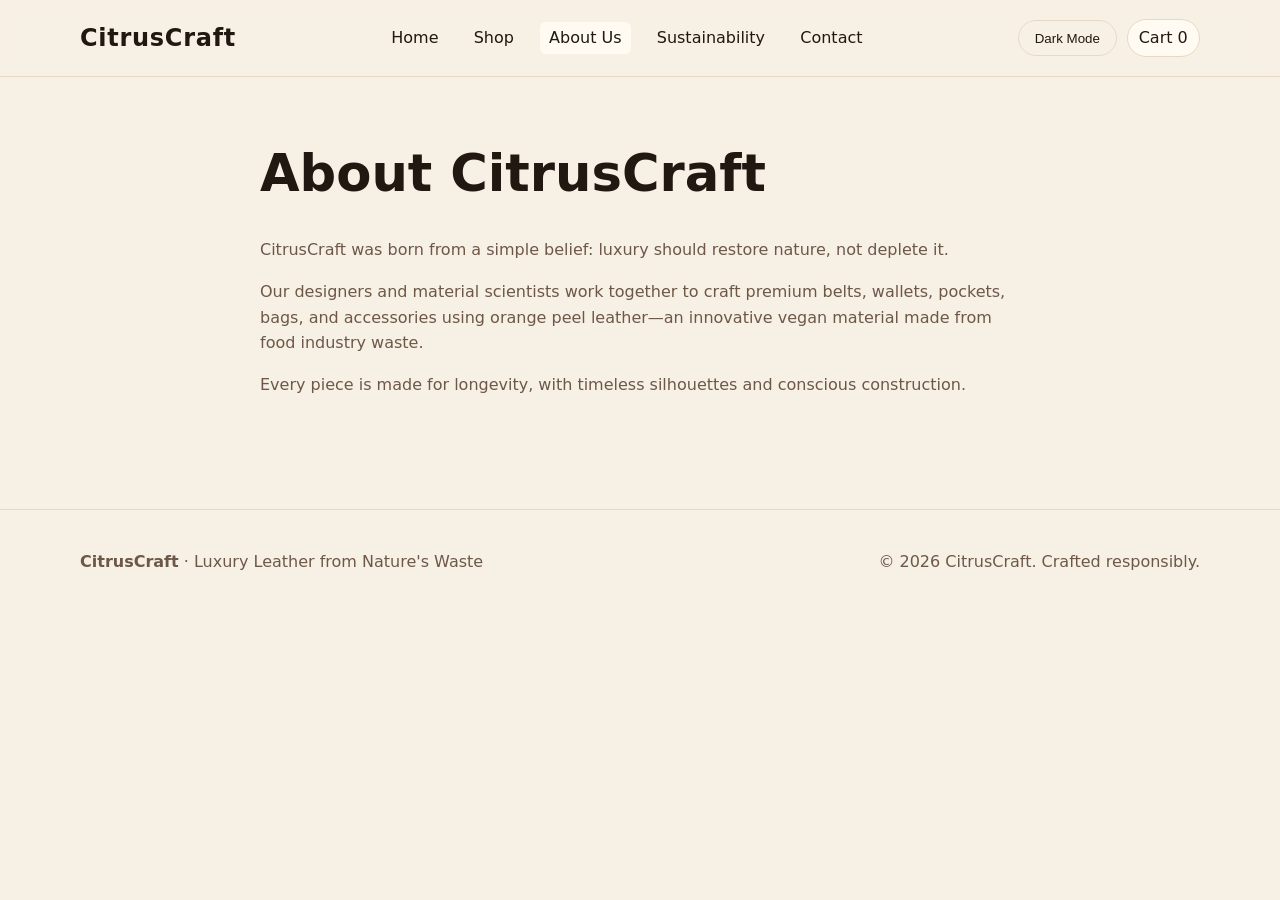
<file: about.html>
<!doctype html>
<html lang="en" data-theme="light">
  <head>
    <meta charset="UTF-8" />
    <meta name="viewport" content="width=device-width, initial-scale=1.0" />
    <title>About Us | CitrusCraft</title>
    <link rel="stylesheet" href="styles.css" />
  </head>
  <body>
    <header class="site-header">
      <nav class="navbar container">
        <a class="logo" href="index.html">CitrusCraft</a>
        <button class="nav-toggle" aria-label="Toggle menu">☰</button>
        <ul class="nav-links">
          <li><a href="index.html">Home</a></li>
          <li><a href="shop.html">Shop</a></li>
          <li><a href="about.html" class="active">About Us</a></li>
          <li><a href="sustainability.html">Sustainability</a></li>
          <li><a href="contact.html">Contact</a></li>
        </ul>
        <div class="nav-actions">
          <button id="themeToggle" class="btn btn-ghost" type="button">Dark Mode</button>
          <span class="cart-pill">Cart <span id="cartCount">0</span></span>
        </div>
      </nav>
    </header>

    <main class="container section prose">
      <h1>About CitrusCraft</h1>
      <p>
        CitrusCraft was born from a simple belief: luxury should restore nature, not deplete it.
      </p>
      <p>
        Our designers and material scientists work together to craft premium belts, wallets, pockets,
        bags, and accessories using orange peel leather—an innovative vegan material made from food
        industry waste.
      </p>
      <p>
        Every piece is made for longevity, with timeless silhouettes and conscious construction.
      </p>
    </main>

    <footer class="site-footer">
      <div class="container footer-grid">
        <p><strong>CitrusCraft</strong> · Luxury Leather from Nature's Waste</p>
        <p>© 2026 CitrusCraft. Crafted responsibly.</p>
      </div>
    </footer>

    <script src="app.js"></script>
  </body>
</html>
</file>
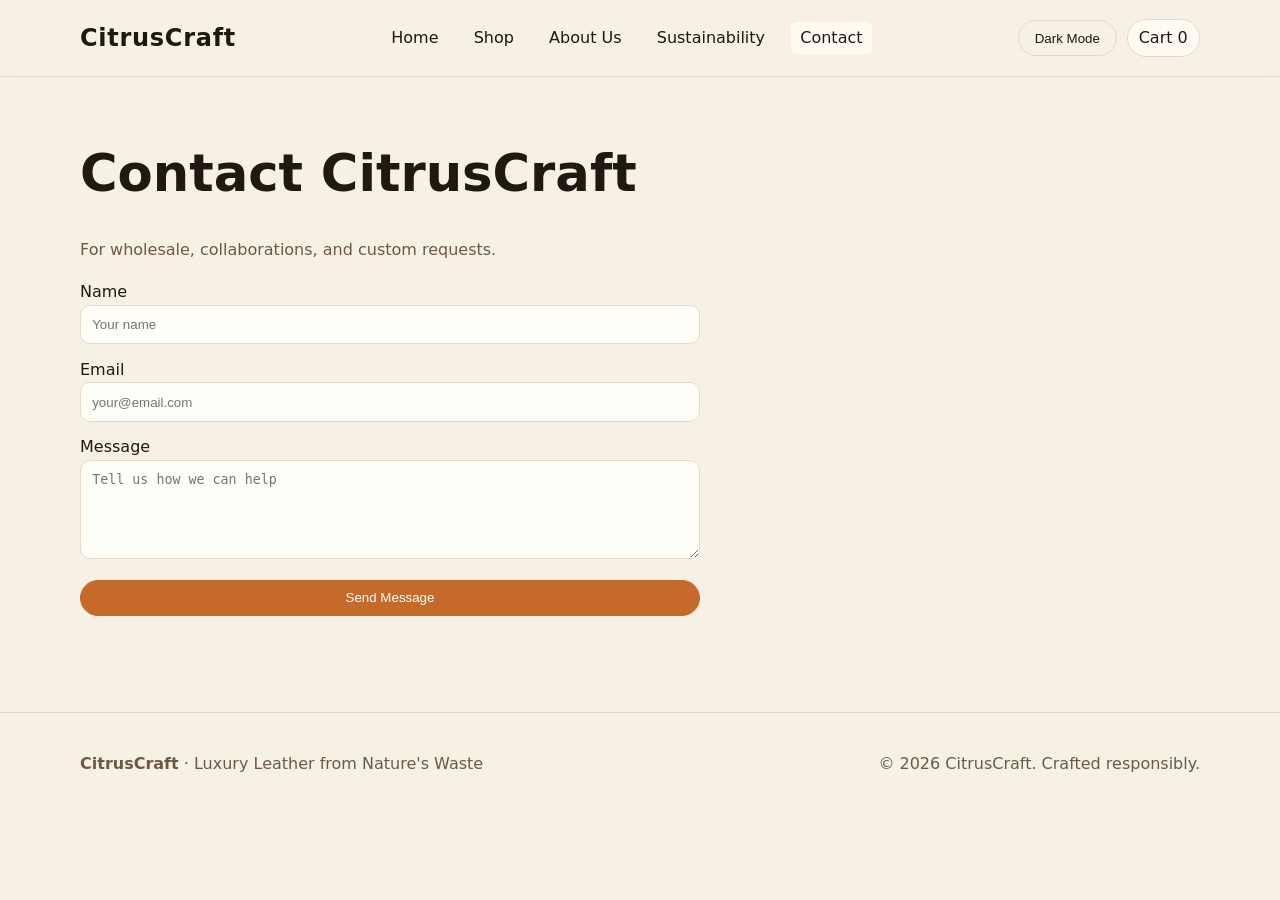
<file: contact.html>
<!doctype html>
<html lang="en" data-theme="light">
  <head>
    <meta charset="UTF-8" />
    <meta name="viewport" content="width=device-width, initial-scale=1.0" />
    <title>Contact | CitrusCraft</title>
    <link rel="stylesheet" href="styles.css" />
  </head>
  <body>
    <header class="site-header">
      <nav class="navbar container">
        <a class="logo" href="index.html">CitrusCraft</a>
        <button class="nav-toggle" aria-label="Toggle menu">☰</button>
        <ul class="nav-links">
          <li><a href="index.html">Home</a></li>
          <li><a href="shop.html">Shop</a></li>
          <li><a href="about.html">About Us</a></li>
          <li><a href="sustainability.html">Sustainability</a></li>
          <li><a href="contact.html" class="active">Contact</a></li>
        </ul>
        <div class="nav-actions">
          <button id="themeToggle" class="btn btn-ghost" type="button">Dark Mode</button>
          <span class="cart-pill">Cart <span id="cartCount">0</span></span>
        </div>
      </nav>
    </header>

    <main class="container section">
      <h1>Contact CitrusCraft</h1>
      <p class="lead">For wholesale, collaborations, and custom requests.</p>
      <form class="contact-form">
        <label>Name<input type="text" placeholder="Your name" required /></label>
        <label>Email<input type="email" placeholder="your@email.com" required /></label>
        <label>Message<textarea rows="5" placeholder="Tell us how we can help"></textarea></label>
        <button class="btn" type="submit">Send Message</button>
      </form>
    </main>

    <footer class="site-footer">
      <div class="container footer-grid">
        <p><strong>CitrusCraft</strong> · Luxury Leather from Nature's Waste</p>
        <p>© 2026 CitrusCraft. Crafted responsibly.</p>
      </div>
    </footer>

    <script src="app.js"></script>
  </body>
</html>
</file>
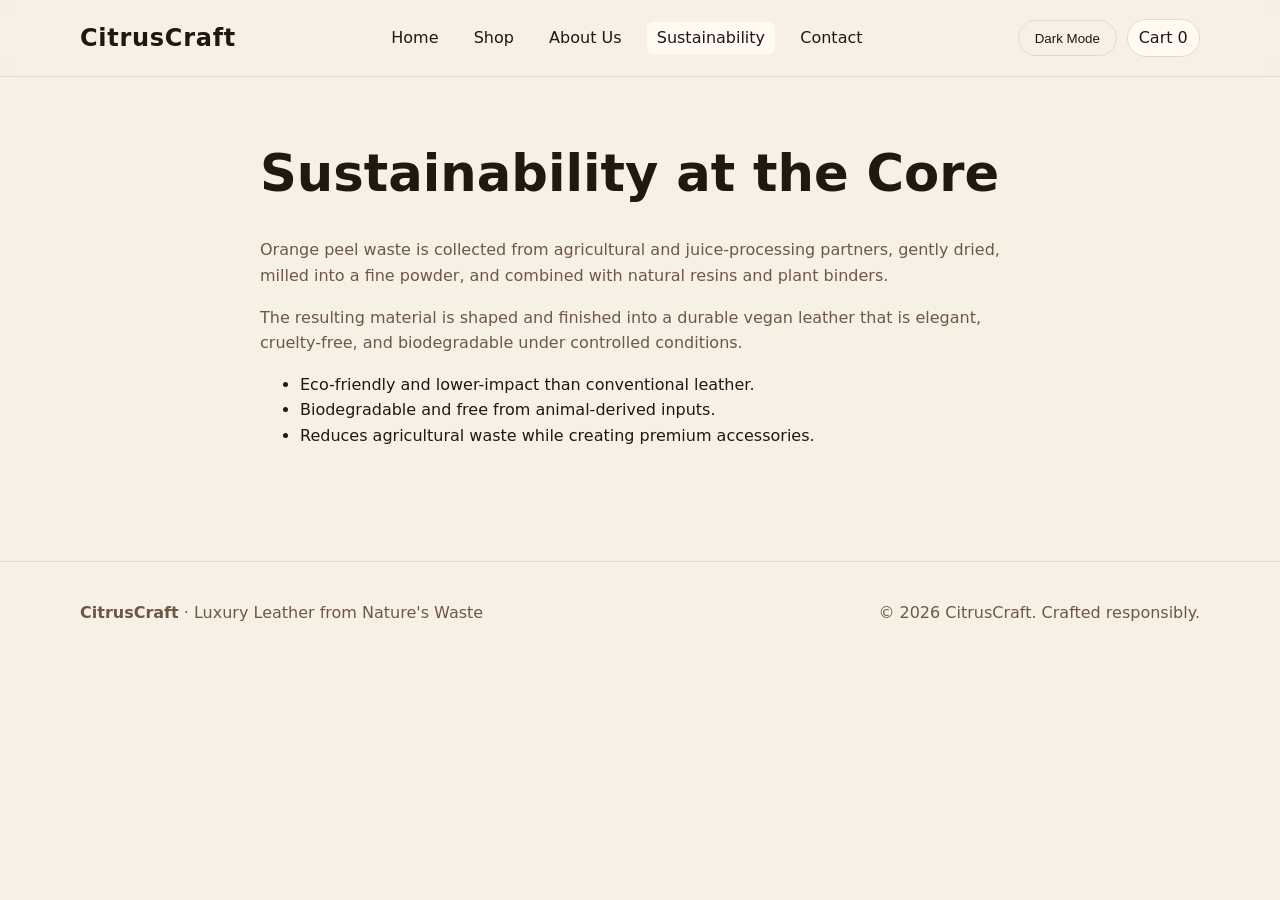
<file: sustainability.html>
<!doctype html>
<html lang="en" data-theme="light">
  <head>
    <meta charset="UTF-8" />
    <meta name="viewport" content="width=device-width, initial-scale=1.0" />
    <title>Sustainability | CitrusCraft</title>
    <link rel="stylesheet" href="styles.css" />
  </head>
  <body>
    <header class="site-header">
      <nav class="navbar container">
        <a class="logo" href="index.html">CitrusCraft</a>
        <button class="nav-toggle" aria-label="Toggle menu">☰</button>
        <ul class="nav-links">
          <li><a href="index.html">Home</a></li>
          <li><a href="shop.html">Shop</a></li>
          <li><a href="about.html">About Us</a></li>
          <li><a href="sustainability.html" class="active">Sustainability</a></li>
          <li><a href="contact.html">Contact</a></li>
        </ul>
        <div class="nav-actions">
          <button id="themeToggle" class="btn btn-ghost" type="button">Dark Mode</button>
          <span class="cart-pill">Cart <span id="cartCount">0</span></span>
        </div>
      </nav>
    </header>

    <main class="container section prose">
      <h1>Sustainability at the Core</h1>
      <p>
        Orange peel waste is collected from agricultural and juice-processing partners, gently dried,
        milled into a fine powder, and combined with natural resins and plant binders.
      </p>
      <p>
        The resulting material is shaped and finished into a durable vegan leather that is elegant,
        cruelty-free, and biodegradable under controlled conditions.
      </p>
      <ul>
        <li>Eco-friendly and lower-impact than conventional leather.</li>
        <li>Biodegradable and free from animal-derived inputs.</li>
        <li>Reduces agricultural waste while creating premium accessories.</li>
      </ul>
    </main>

    <footer class="site-footer">
      <div class="container footer-grid">
        <p><strong>CitrusCraft</strong> · Luxury Leather from Nature's Waste</p>
        <p>© 2026 CitrusCraft. Crafted responsibly.</p>
      </div>
    </footer>

    <script src="app.js"></script>
  </body>
</html>
</file>
<file: styles.css>
/* CitrusCraft design system */
:root {
  --bg: #f7f0e4;
  --surface: #fffdf8;
  --text: #201811;
  --muted: #6d5848;
  --primary: #c66a2b;
  --primary-dark: #9e4f1d;
  --border: #e7d8c6;
  --card: #fffaf2;
}

[data-theme='dark'] {
  --bg: #13100e;
  --surface: #1c1714;
  --text: #f3ede6;
  --muted: #c9b7a7;
  --primary: #e0863e;
  --primary-dark: #be672a;
  --border: #30271f;
  --card: #241e19;
}

* { box-sizing: border-box; }
html { scroll-behavior: smooth; }
body {
  margin: 0;
  font-family: Inter, system-ui, -apple-system, Segoe UI, Roboto, sans-serif;
  background: var(--bg);
  color: var(--text);
  line-height: 1.6;
}

.container { width: min(1120px, 92%); margin: 0 auto; }
.section { padding: 4rem 0; }
.lead, p { color: var(--muted); }

.site-header {
  position: sticky;
  top: 0;
  z-index: 20;
  backdrop-filter: blur(8px);
  border-bottom: 1px solid var(--border);
  background: color-mix(in srgb, var(--bg), transparent 12%);
}

.navbar { display: flex; align-items: center; justify-content: space-between; gap: 1rem; min-height: 76px; }
.logo { font-size: 1.5rem; font-weight: 800; letter-spacing: 0.03em; color: var(--text); text-decoration: none; }

.nav-links { display: flex; gap: 1rem; list-style: none; padding: 0; margin: 0; }
.nav-links a { text-decoration: none; color: var(--text); padding: 0.4rem 0.6rem; border-radius: 6px; }
.nav-links a:hover, .nav-links a.active { background: var(--card); }

.nav-actions { display: flex; align-items: center; gap: 0.6rem; }
.nav-toggle { display: none; border: 1px solid var(--border); background: var(--surface); border-radius: 8px; padding: 0.45rem 0.6rem; }

.btn {
  display: inline-block;
  border: 1px solid var(--primary);
  background: var(--primary);
  color: #fff;
  padding: 0.6rem 1rem;
  border-radius: 999px;
  text-decoration: none;
  cursor: pointer;
  transition: transform 0.25s, background 0.25s;
}
.btn:hover { transform: translateY(-2px); background: var(--primary-dark); }
.btn-ghost { background: transparent; color: var(--text); border-color: var(--border); }
.btn-ghost:hover { background: var(--card); }

.hero { padding: 5rem 0 3rem; }
.hero-grid { display: grid; grid-template-columns: repeat(2, minmax(0, 1fr)); gap: 2.2rem; align-items: center; }
.hero-image { width: 100%; border-radius: 20px; object-fit: cover; min-height: 420px; box-shadow: 0 16px 34px rgba(0,0,0,0.14); }
.eyebrow { text-transform: uppercase; letter-spacing: 0.15em; font-size: 0.78rem; color: var(--primary); margin-bottom: 0.2rem; }
h1, h2, h3 { line-height: 1.15; margin-top: 0.2rem; }
h1 { font-size: clamp(2rem, 4vw, 3.5rem); }
.hero-ctas { margin-top: 1.2rem; display: flex; gap: 0.8rem; }

.section-head { display: flex; justify-content: space-between; align-items: center; }
.text-link { color: var(--primary); text-decoration: none; font-weight: 600; }

.product-grid { display: grid; gap: 1.2rem; grid-template-columns: repeat(auto-fit, minmax(240px, 1fr)); }
.product-card {
  background: var(--card);
  border: 1px solid var(--border);
  border-radius: 14px;
  overflow: hidden;
  padding: 0.9rem;
  transition: transform 0.3s, box-shadow 0.3s;
}
.product-card:hover { transform: translateY(-6px); box-shadow: 0 14px 24px rgba(0,0,0,0.12); }
.product-card img { width: 100%; height: 220px; object-fit: cover; border-radius: 10px; }
.card-actions { display: flex; align-items: center; justify-content: space-between; gap: 0.6rem; }

.animate-up { animation: floatIn 0.7s ease both; }
@keyframes floatIn {
  from { opacity: 0; transform: translateY(18px); }
  to { opacity: 1; transform: translateY(0); }
}

.alt { background: var(--surface); border-top: 1px solid var(--border); border-bottom: 1px solid var(--border); }
.two-col { display: grid; grid-template-columns: 1.4fr 1fr; gap: 1.5rem; }
.stat-card { background: var(--card); border: 1px solid var(--border); border-radius: 14px; padding: 1rem 1.2rem; }

.testimonial-grid { display: grid; grid-template-columns: repeat(auto-fit, minmax(210px, 1fr)); gap: 1rem; }
blockquote { margin: 0; background: var(--card); border: 1px solid var(--border); border-radius: 12px; padding: 1rem; }
cite { display: block; margin-top: 0.7rem; color: var(--muted); font-style: normal; }

.product-detail { display: grid; grid-template-columns: 1.1fr 1fr; gap: 1.6rem; align-items: center; }
.product-detail img { width: 100%; border-radius: 16px; min-height: 420px; object-fit: cover; }
.price { font-size: 1.4rem; color: var(--primary); font-weight: 700; }

.prose { max-width: 760px; }
.contact-form { max-width: 620px; display: grid; gap: 0.8rem; }
.contact-form input, .contact-form textarea {
  width: 100%; padding: 0.7rem; border: 1px solid var(--border); border-radius: 10px;
  background: var(--surface); color: var(--text);
}

.cart-pill { border: 1px solid var(--border); border-radius: 999px; padding: 0.35rem 0.7rem; background: var(--card); text-decoration: none; color: var(--text); }

.site-footer { border-top: 1px solid var(--border); padding: 1.4rem 0; margin-top: 2rem; }
.footer-grid { display: flex; justify-content: space-between; gap: 0.8rem; flex-wrap: wrap; }

@media (max-width: 880px) {
  .hero-grid, .product-detail, .two-col { grid-template-columns: 1fr; }
  .hero-image, .product-detail img { min-height: 280px; }
  .nav-toggle { display: inline-block; }
  .nav-links {
    position: absolute; left: 4%; right: 4%; top: 72px; background: var(--surface);
    border: 1px solid var(--border); border-radius: 12px; padding: 0.8rem;
    flex-direction: column; display: none;
  }
  .nav-links.open { display: flex; }
}
</file>
